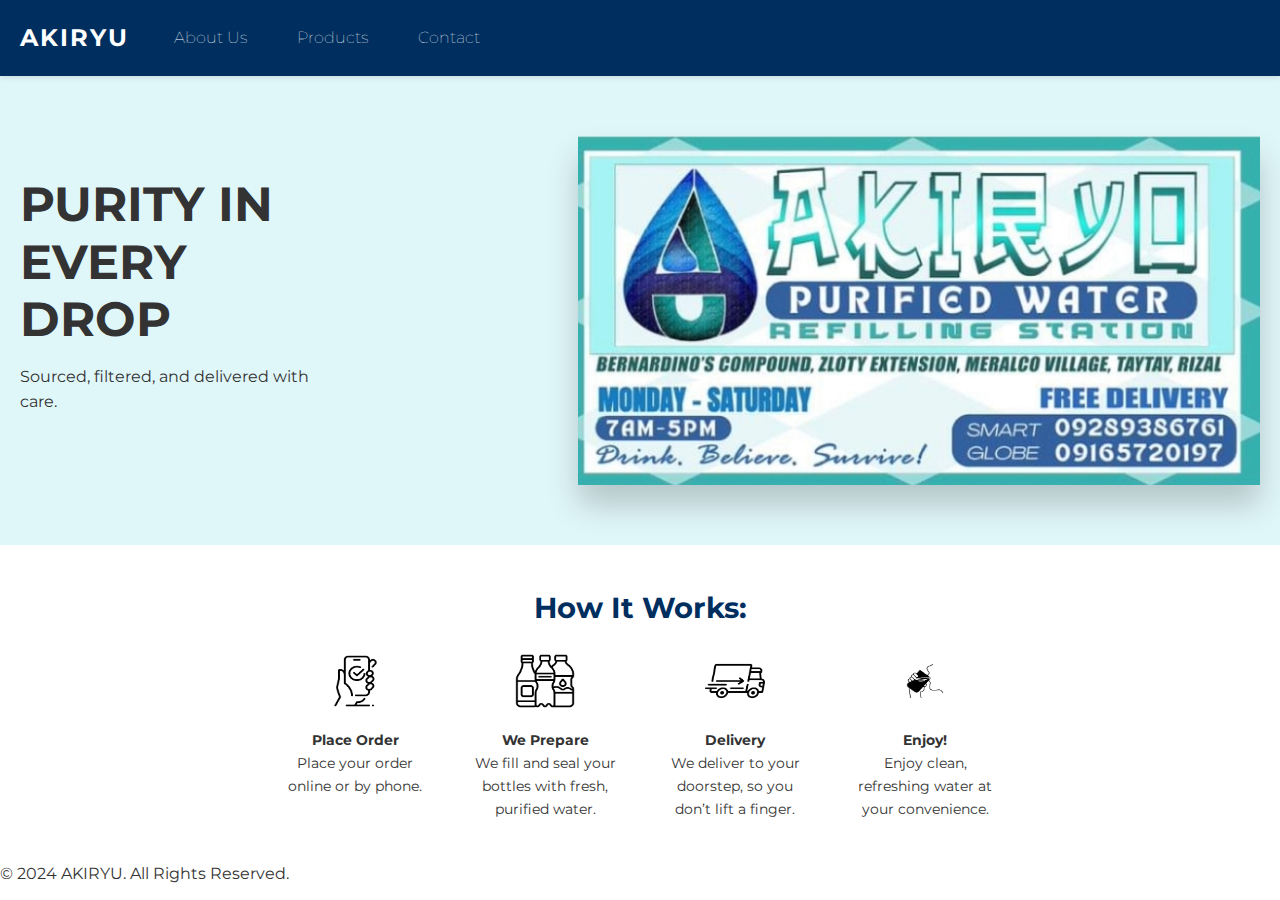
<file: index.html>
<!DOCTYPE html>
<html lang="en">
<head>
    <title>AKIRYU - Purified Water</title>
    <link href="https://fonts.googleapis.com/css2?family=Montserrat:ital,wght@0,100..900;1,100..900&display=swap" rel="stylesheet">
    <link rel="stylesheet" href="style.css">
</head>
<body>
    <header>
        <div class="logo-and-nav">
            <a href="index.html" class="logo">AKIRYU</a>
            <nav>
                <a href="aboutUs.html" >About Us</a>
                <a href="product.html">Products</a>
                <a href="contactUs.html">Contact</a>
            </nav>
        </div>
    </header>

    <section class="hero">
        <div class="hero-content">
            <div class="text">
                <h2>PURITY IN EVERY DROP</h2>
                <p>Sourced, filtered, and delivered with care.</p>
            </div>
            <img src="photos/Rectangle 5.jpg" alt="AKIRYU Logo">
        </div>
    </section>

    <section class="how-it-works">
        <h3>How It Works:</h3>
        <div class="steps">
            <div class="step">
                <img src="photos/Rectangle 9.jpg" alt="Place Order Icon">
                <p><strong>Place Order</strong><br>Place your order online or by phone.</p>
            </div>
            <div class="step">
                <img src="photos/Rectangle 8.png" alt="We Prepare Icon">
                <p><strong>We Prepare</strong><br>We fill and seal your bottles with fresh, purified water.</p>
            </div>
            <div class="step">
                <img src="photos/Rectangle 6.png" alt="Delivery Icon">
                <p><strong>Delivery</strong><br>We deliver to your doorstep, so you don’t lift a finger.</p>
            </div>
            <div class="step">
                <img src="photos/Rectangle 7.png" alt="Enjoy Icon">
                <p><strong>Enjoy!</strong><br>Enjoy clean, refreshing water at your convenience.</p>
            </div>
        </div>
    </section>
    <footer>
        <p>&copy; 2024 AKIRYU. All Rights Reserved.</p>
    </footer>    
</body>
</html>
</file>
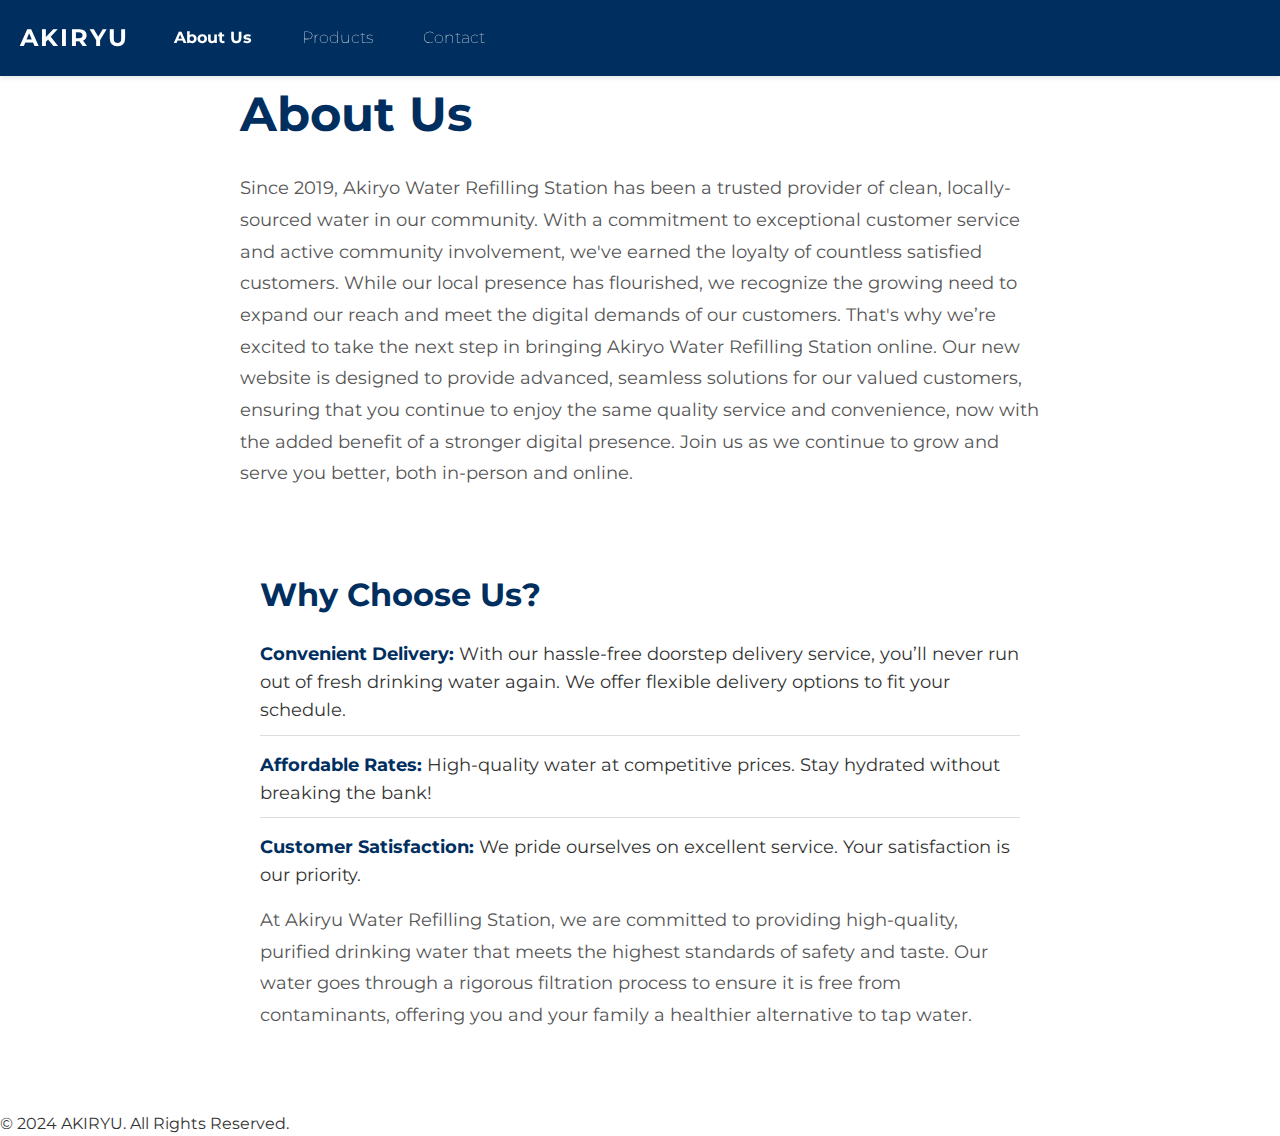
<file: aboutUs.html>
<!DOCTYPE html>
<html lang="en">
<head>
    <title>AKIRYU - Purified Water</title>
    <link href="https://fonts.googleapis.com/css2?family=Montserrat:ital,wght@0,100..900;1,100..900&display=swap" rel="stylesheet">
    <link rel="stylesheet" href="style.css">
</head>
<body>
    <header>
        <div class="logo-and-nav">
            <a href="index.html" class="logo">AKIRYU</a>
            <nav>
                <a href="aboutUs.html" class="active">About Us</a>
                <a href="product.html">Products</a>
                <a href="contactUs.html">Contact</a>
            </nav>
        </div>
    </header>
        <div class="heroa-content">
            <h1>About Us</h1>
                    <p>Since 2019, Akiryo Water Refilling Station has been a trusted provider of clean, locally-sourced water in our community. With a commitment to exceptional customer service and active community involvement, we've earned the loyalty of countless satisfied customers. While our local presence has flourished, we recognize the growing need to expand our reach and meet the digital demands of our customers. That's why we’re excited to take the next step in bringing Akiryo Water Refilling Station online. Our new website is designed to provide advanced, seamless solutions for our valued customers, ensuring that you continue to enjoy the same quality service and convenience, now with the added benefit of a stronger digital presence. Join us as we continue to grow and serve you better, both in-person and online.</p>
               <div class="why-choose-us">
                <h3>Why Choose Us?</h3>
                <ul>
                    <li><strong>Convenient Delivery:</strong> With our hassle-free doorstep delivery service, you’ll never run out of fresh drinking water again. We offer flexible delivery options to fit your schedule.</li>
                    <li><strong>Affordable Rates:</strong> High-quality water at competitive prices. Stay hydrated without breaking the bank!</li>
                    <li><strong>Customer Satisfaction:</strong> We pride ourselves on excellent service. Your satisfaction is our priority.</li>
                </ul>
            <p>At Akiryu Water Refilling Station, we are committed to providing high-quality, purified drinking water that meets the highest standards of safety and taste. Our water goes through a rigorous filtration process to ensure it is free from contaminants, offering you and your family a healthier alternative to tap water.</p>
 
            </div>
        </div>
        </div>
    </section>
    <footer>
    <p>&copy; 2024 AKIRYU. All Rights Reserved.</p>
</footer>

</body>
</html>
</file>
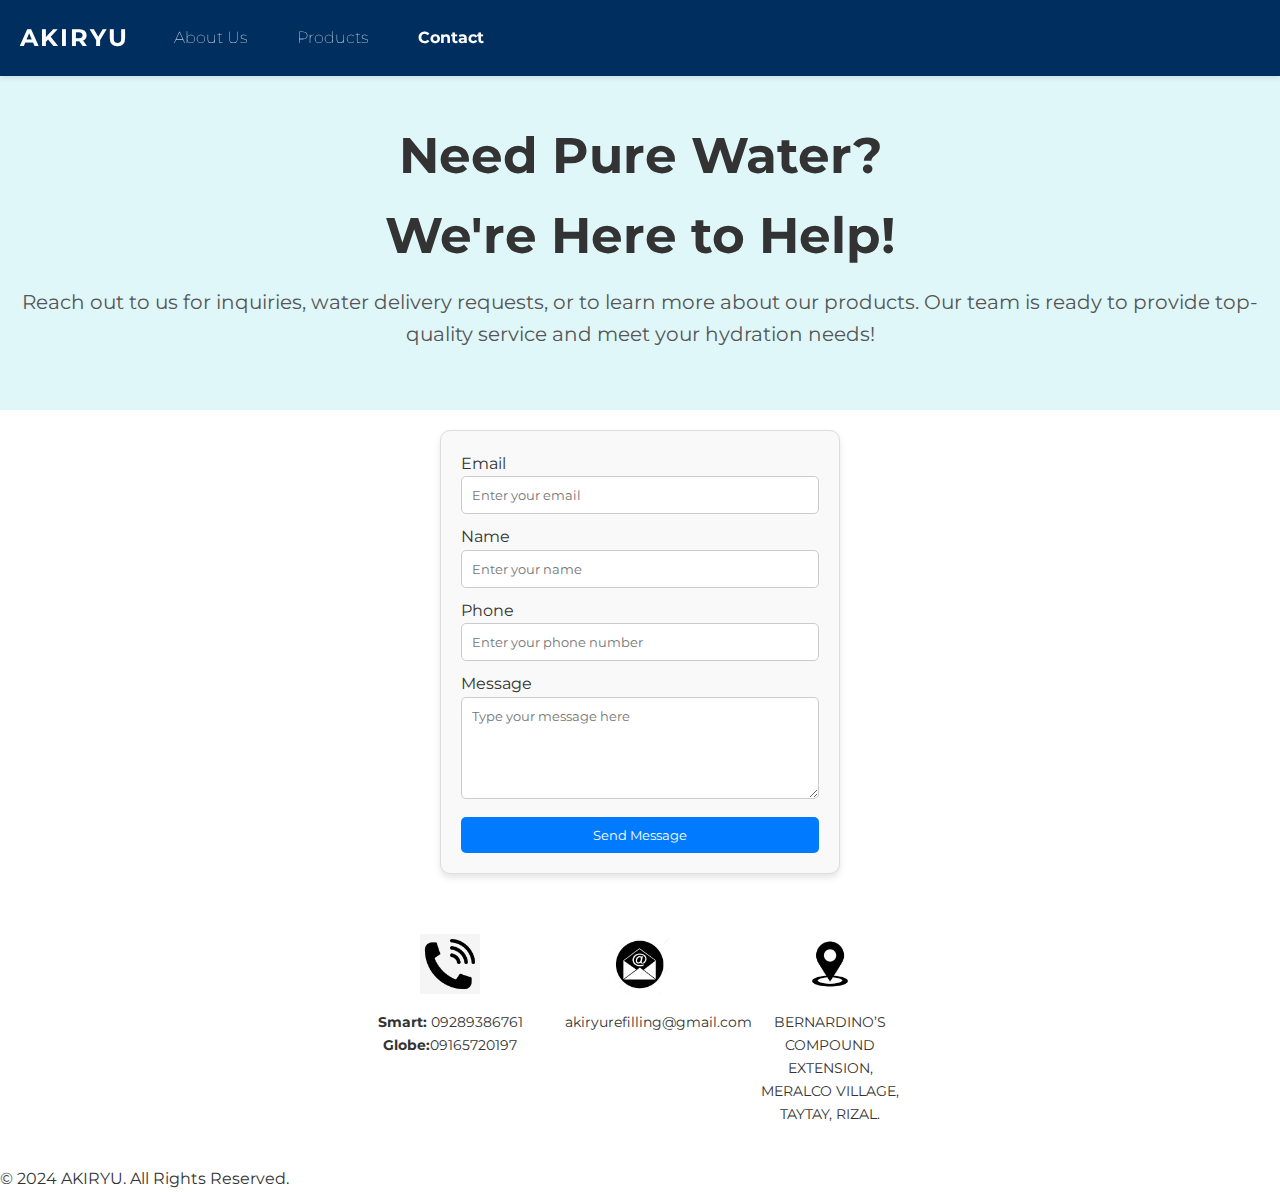
<file: contactUs.html>
<!DOCTYPE html>
<html lang="en">
<head>
    <title>AKIRYU - Purified Water</title>
    <link href="https://fonts.googleapis.com/css2?family=Montserrat:ital,wght@0,100..900;1,100..900&display=swap" rel="stylesheet">
    <link rel="stylesheet" href="style.css">
</head>
<body>
    <header>
        <div class="logo-and-nav">
            <a href="index.html" class="logo">AKIRYU</a>
            <nav>
                <a href="aboutUs.html" >About Us</a>
                <a href="product.html">Products</a>
                <a href="contactUs.html" class="active">Contact</a>
            </nav>
        </div>
    </header>
    <main>

        <section class="contact">
    <h1>Need Pure Water?<br>We're Here to Help!</h1>
    <p>Reach out to us for inquiries, water delivery requests, or to learn more about our products. Our team is ready to provide top-quality service and meet your hydration needs!</p>
</section>
    <div class="contact-container">
        <form class="styled-form">
            <div class="form-group">
                <label for="email">Email</label>
                <input type="email" id="email" placeholder="Enter your email" required>
            </div>
            <div class="form-group">
                <label for="name">Name</label>
                <input type="text" id="name" placeholder="Enter your name" required>
            </div>
            <div class="form-group">
                <label for="phone">Phone</label>
                <input type="tel" id="phone" placeholder="Enter your phone number" required>
            </div>
            <div class="form-group">
                <label for="message">Message</label>
                <textarea id="message" placeholder="Type your message here" rows="5" required></textarea>
            </div>
            <button type="submit">Send Message</button>
        </form>
            </div>

        <section class="how-it-works">
            <div class="steps">
                <div class="step">
                    <img src="photos/phone.png" alt="Phone">
                    <p><strong>Smart: </strong>09289386761<br> <strong>Globe:</strong>09165720197</p>
                </div>
                <div class="step">
                    <img src="photos/email.png" alt="Email">
                    <p>akiryurefilling@gmail.com</p>
                </div>
                <div class="step">
                    <img src="photos/location.png" alt="Address">
                    <p>BERNARDINO’S  COMPOUND EXTENSION, MERALCO  VILLAGE,  TAYTAY, RIZAL.</p>
                </div>
            </div>
        </section>
    </main>
    <footer>
        <p>&copy; 2024 AKIRYU. All Rights Reserved.</p>
    </footer>    
</body>
</html>
</file>
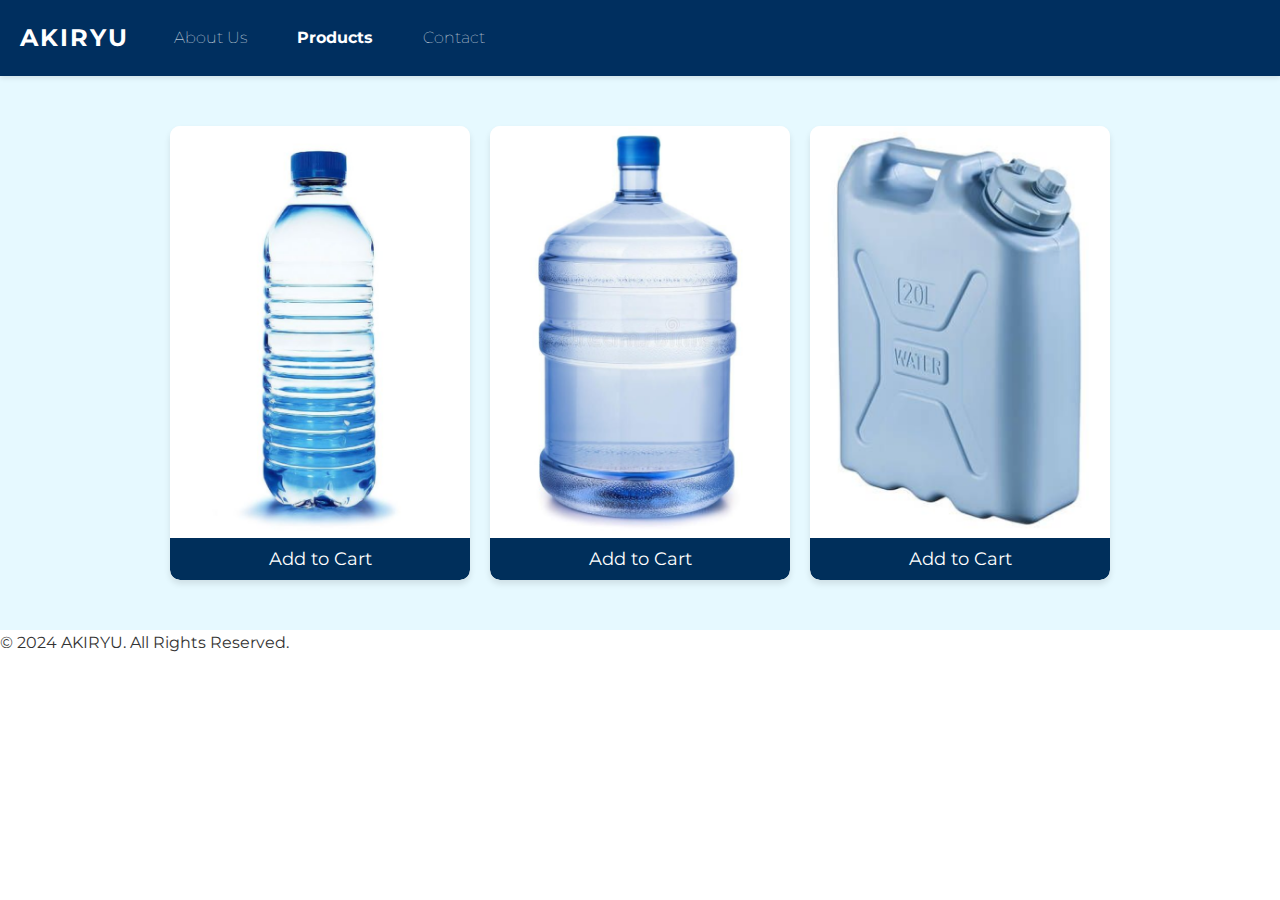
<file: product.html>
<!DOCTYPE html>
<html lang="en">
<head>
    <title>AKIRYU - Purified Water</title>
    <link href="https://fonts.googleapis.com/css2?family=Montserrat:ital,wght@0,100..900;1,100..900&display=swap" rel="stylesheet">
    <link rel="stylesheet" href="style.css">
</head>
<body>
    <header>
        <div class="logo-and-nav">
            <a href="index.html" class="logo">AKIRYU</a>
            <nav>
                <a href="aboutUs.html">About Us</a>
                <a href="product.html" class="active">Products</a>
                <a href="contactUs.html">Contact</a>
            </nav>
        </div>
    </header>

    <section class="products">
        <div class="product-card">
            <input type="checkbox" id="product1" class="toggle-details">
            <label for="product1" class="product-image">
                <img src="photos/1.png" alt="1 liter Mineral Water">
            </label>
            <div class="product-details">
                <p>Stay hydrated on-the-go with our portable 1-liter mineral water. Perfect for any activity!</p>
                <span>₱22.00</span>
            </div>
            <button>Add to Cart</button>
        </div>
    
        <div class="product-card">
            <input type="checkbox" id="product2" class="toggle-details">
            <label for="product2" class="product-image">
                <img src="photos/2.png" alt="1 Gallon of Mineral Water">
            </label>
            <div class="product-details">
                <p>Ideal for homes or offices, our 1-gallon water provides essential hydration every day.</p>
                <span>₱22.00</span>
            </div>
            <button>Add to Cart</button>
        </div>
    
        <div class="product-card">
            <input type="checkbox" id="product3" class="toggle-details">
            <label for="product3" class="product-image">
                <img src="photos/4.png" alt="20 liters Water Container">
            </label>
            <div class="product-details">
                <p>20L of premium purified water in a durable container, perfect for large-scale needs.</p>
                <span>₱22.00</span>
            </div>
            <button>Add to Cart</button>
        </div>
    </section>
    <footer>
        <p>&copy; 2024 AKIRYU. All Rights Reserved.</p>
    </footer>    
</body>
</html>
</file>
<file: style.css>
* {
    margin: 0;
    padding: 0;
    box-sizing: border-box;
    font-family: montserrat;
}

body {
    font-family: Arial, sans-serif;
    line-height: 1.6;
    color: #333;
}

/* Header Styling */
header {
    position: sticky;
    top: 0%;
    background-color: #002F5F;
    color: white;
    padding: 15px 20px;
    box-shadow: 0 2px 5px rgba(0, 0, 0, 0.1); /* Add subtle shadow for separation */
}

/* Align logo and navigation together */
.logo-and-nav {
    display: flex;
    align-items: center;
    gap: 30px;
}

.logo-and-nav h1 {
    margin: 0;
    font-size: 1.5rem;
}

.logo {
    font-size: 1.5rem;
    font-weight: bold;
    letter-spacing: 2px;
    text-decoration: none;
    color: white;
    transition: color 0.3s;
}

.logo:hover {
    color: #E8F5FF;
}

/* Navigation links next to the logo */
nav {
    display: flex;
    gap: 20px;
}

nav a {
    font-weight: lighter; /* Extra light by default */
    color: white;
    text-decoration: none;
    font-size: 1rem;
    padding: 10px 15px;
    border-radius: 5px;
    transition: font-weight 0.3s, background-color 0.3s, color 0.3s;
}

nav a:hover {
    font-weight: bold;
}
nav a.active {
    font-weight: bolder;
}


/* Hero Section Styling */
.hero {
   background: #E0F7FA;
    padding: 60px 20px;
    display: flex;
    justify-content: center;
    align-items: center;
    gap: 30px; /* Space between text and image */
    flex-wrap: wrap; /* Stack on smaller screens */
}

.hero-content {
    display: flex;
    align-items: center;
    gap: 20px;
}

/* Text Styling */
.hero-content .text {
    max-width: 50%;
    text-align: left;
}

.hero-content h2 {
    font-size: 3rem;
    font-weight: bold;
    margin-bottom: 15px;
    line-height: 1.2;
}

.hero-content p {
    margin-bottom: 30px;
}

/* Image Styling */
.hero-content img {
    max-width: 55%;
    height: auto;
    box-shadow: 0px 20px 30px rgba(0, 0, 0, 0.2);
    margin-left: 20%;
}

/* How It Works Section */
.how-it-works {
    text-align: center;
    padding: 40px 20px;
}

.how-it-works h3 {
    font-size: 1.8rem;
    margin-bottom: 20px;
    color: #002F5F;
}

.steps {
    display: flex;
    justify-content: center;
    gap: 40px;
    flex-wrap: wrap;
}

.step {
    text-align: center;
    width: 150px;
}

.step img {
    width: 60px;
    height: 60px;
    margin-bottom: 10px;
}

.step p {
    font-size: 0.9rem;
}

/*aboutUs.html*/
/* Hero Section */
.heroa {
    display: flex;
    align-items: center;
    gap: 20px;
    padding: 60px 20px;
    background: linear-gradient(to right, #E6F9FF, #FFFFFF);
    text-align: left;
    flex-wrap: wrap; /* Ensures the content stacks on smaller screens */
}

.heroa-content {
    flex: 1;
    display: flex;
    flex-direction: column;
    justify-content: center;
    max-width: 800px;
    margin: 0 auto;
}

.heroa-content h1 {
    color: #002F5F;  /* Dark Blue for the heading */
    font-size: 3rem;
    margin-bottom: 20px;
}

.heroa-content p {
    color: #555;
    line-height: 1.8;
    margin-bottom: 20px;
    font-size: 1.1rem;
}

/* Why Choose Us Section Styling */
.why-choose-us {
    text-align: left;
    max-width: 900px;
    margin: 40px auto;
    padding: 20px;
}

.why-choose-us h3 {
    font-size: 2rem;
    color: #002F5F;
    margin-bottom: 20px;
}

.why-choose-us ul {
    list-style: none;
    padding-left: 0;
}

.why-choose-us li {
    font-size: 1.1rem;
    margin-bottom: 15px;
    color: #333;
    line-height: 1.6;
}

.why-choose-us li strong {
    color: #002F5F;
}

/* Adding a subtle line or border under each list item for separation */
.why-choose-us li:not(:last-child) {
    border-bottom: 1px solid #ddd;
    padding-bottom: 10px;
}

/* Adjusting the overall layout for smaller screens */
@media (max-width: 768px) {
    .hero {
        padding: 40px 15px;
    }

    .hero-content {
        flex-direction: column;
        text-align: center;
    }

    .hero-content img {
        max-width: 100%;
        margin-left: 0;
    }

    .heroa {
        padding: 40px 15px;
        flex-direction: column;
    }

    .heroa-content h1 {
        font-size: 2.5rem;
    }

    .why-choose-us {
        margin: 20px 10px;
    }
}

/*products.html*/
.products {
    display: flex;
    gap: 20px;
    justify-content: center;
    padding: 50px;
    background: #e6f9ff;
}

.product-card {
    width: 300px;
    position: relative;
    text-align: center;
    background: white;
    border-radius: 10px;
    box-shadow: 0 4px 6px rgba(0, 0, 0, 0.1);
    overflow: hidden;
    cursor: pointer;
    transition: transform 0.3s;
}

.product-card:hover {
    transform: scale(1.05);
}

/* Hide the checkbox input */
.product-card input[type="checkbox"] {
    display: none;
}

/* Label (the image) is styled for interaction */
.product-card label {
    display: block;
    cursor: pointer;
}

/* Image Styling */
.product-card img {
    width: 100%;
    height: auto;
    display: block;
}

/* Product details container */
.product-card .product-details {
    position: absolute;
    top: 100%;
    left: 0;
    width: 100%;
    height: 100%;
    background: #002f5b;
    color: white;
    display: flex;
    flex-direction: column;
    justify-content: center;
    align-items: center;
    text-align: center;
    opacity: 0;
    transition: top 0.3s, opacity 0.3s;
}

/* When checkbox is checked, show the product details */
.product-card input[type="checkbox"]:checked ~ .product-details {
    top: 0;
    opacity: 1;
}

/* Text Styling */
.product-card .product-details p {
    margin: 20px;
    font-size: 16px;
    line-height: 1.5;
}

.product-card .product-details span {
    font-size: 18px;
    font-weight: bold;
}

/* Button styling */
.product-card button {
    width: 100%;
    padding: 10px;
    background: #002f5b;
    color: white;
    border: none;
    border-radius: 0 0 10px 10px;
    font-size: 18px;
    cursor: pointer;
    transition: background 0.3s;
}

.product-card button:hover {
    background: #004080;
}

/*contact.html*/
.contact {
    text-align: center;
    padding: 40px 20px;
    background-color: #E0F7FA;
    font-size: 20px;
}

.contact h1 {
    font-size: 2.5em;
    margin-bottom: 10px;
}

.contact p {
    margin-bottom: 20px;
    color: #555;
}

/* Center Form and Map in One Line */
.contact-container {
    display: flex;
    justify-content: center; /* Center items horizontally */
    align-items: center;    /* Center items vertically */
    gap: 20px;              /* Space between form and map */
    flex-wrap: wrap;        /* Allow wrapping on smaller screens */
    margin-bottom: 20px;
}

form {
    display: flex;
    flex-direction: column;
    gap: 10px;
    width: 40%; /* Adjust form width */
    max-width: 400px;
    background: #f9f9f9;
    border: 1px solid #ddd;
    border-radius: 10px;
    padding: 20px;
    box-shadow: 0 4px 6px rgba(0, 0, 0, 0.1);
    margin-top: 20px;
}

form input, form textarea {
    width: 100%;
    padding: 10px;
    border: 1px solid #ccc;
    border-radius: 5px;
}

form button {
    padding: 10px;
    border: none;
    background-color: #007BFF;
    color: white;
    border-radius: 5px;
    cursor: pointer;
}

form button:hover {
    background-color: #0056b3;
}

/* Contact Details */
.contact-details {
    display: flex;
    flex-wrap: wrap;
    justify-content: center; /* Center contact details horizontally */
    gap: 20px;
    padding: 20px;
}

.contact-info {
    flex: 1;
    min-width: 200px;
}

.contact-info p {
    margin: 5px 0;
}

address {
    flex: 1;
    min-width: 200px;
    text-align: center;
    color: #555;
}
</file>
